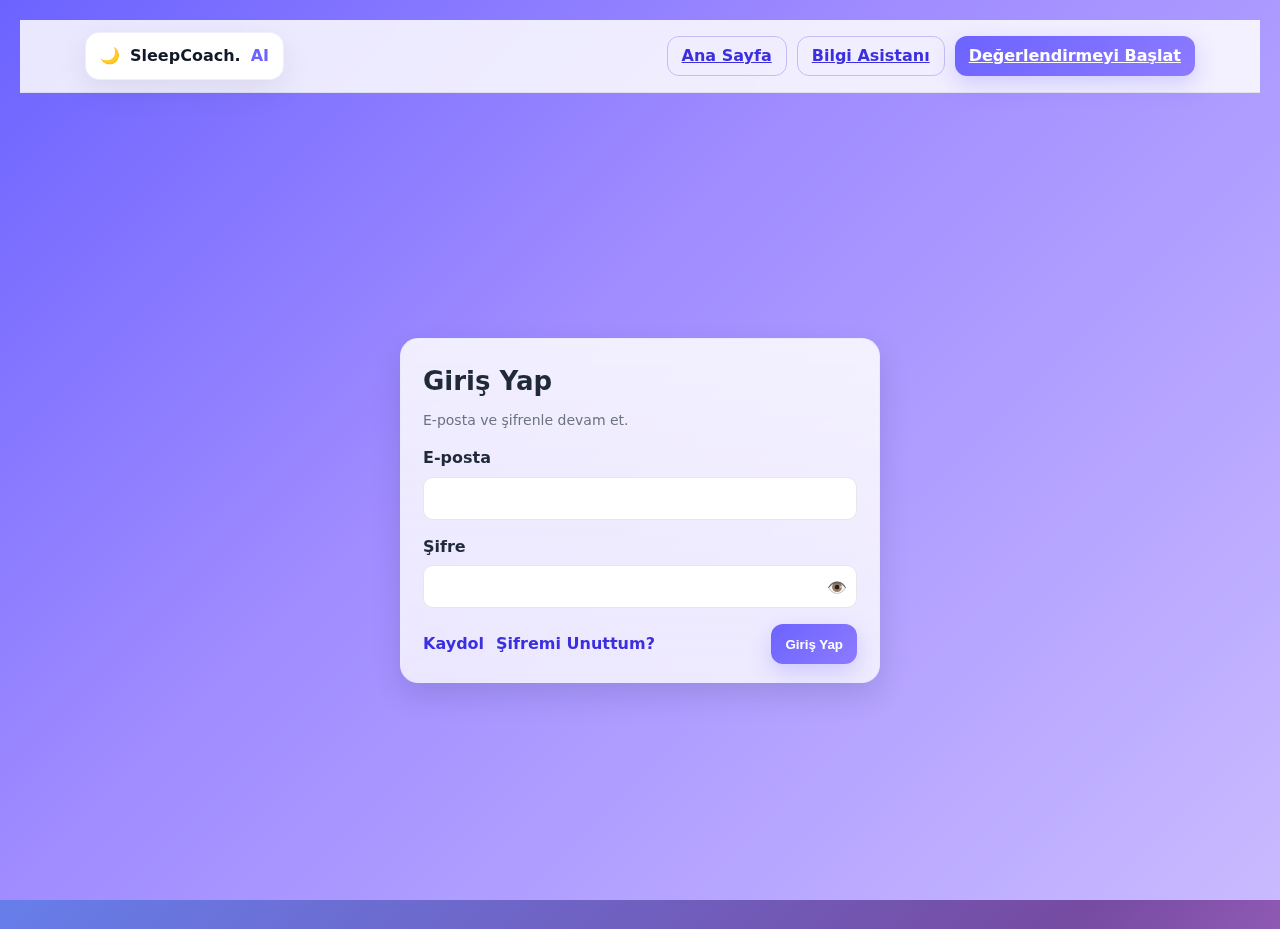
<file: templates/login.html>
<!doctype html>
<html lang="tr">
<head>
  <meta charset="utf-8" />
  <meta name="viewport" content="width=device-width, initial-scale=1" />
  <title>Giriş Yap · SleepCoach.AI</title>
  <link rel="stylesheet" href="/static/css/styles.css">
  <style>
    :root{
      --primary:#6c63ff; --primary-2:#8d7bff; --ring:rgba(108,99,255,.35);
      --muted:#6b7280; --card:#ffffff;
    }
    *{box-sizing:border-box}
    html,body{height:100%}
    body{margin:0;font-family:Inter,system-ui,Segoe UI,Roboto,Arial;color:#1f2937}

    /* Sayfa arka planı */
    .page-bg{
      position:fixed; inset:0; z-index:-1;
      background-image: linear-gradient(135deg,#6c63ff, #9f8bff 40%, #c9baff);
      background-size:cover; background-position:center; background-repeat:no-repeat;
    }

    /* NAVBAR */
    .nav{
      position:sticky; top:0; z-index:50;
      background:rgba(255,255,255,.85);
      backdrop-filter: blur(10px);
      border-bottom:1px solid rgba(0,0,0,.06);
    }
    .nav .inner{
      max-width:1150px; margin:0 auto; padding:12px 20px;
      display:flex; align-items:center; justify-content:space-between;
    }
    .brand{
      display:inline-flex; align-items:center; gap:10px;
      background:#fff; border:1px solid #eef; padding:10px 14px; border-radius:14px;
      box-shadow:0 10px 30px rgba(10,16,34,.08);
      font-weight:800; text-decoration:none; color:#111827;
    }
    .brand .dot{ color:var(--primary) }
    .links{display:flex; gap:10px; align-items:center}
    .btn{
      display:inline-flex; align-items:center; justify-content:center; gap:8px;
      height:40px; padding:0 14px; border-radius:12px; font-weight:600; border:0; cursor:pointer
    }
    .btn-outline{ background:transparent; color:#3b2fe0; border:1px solid rgba(59,47,224,.25) }
    .btn-outline:hover{ background:rgba(59,47,224,.06) }
    .btn-cta{ background:linear-gradient(135deg,var(--primary),var(--primary-2)); color:#fff;
      box-shadow:0 8px 22px rgba(108,99,255,.25)
    }

    /* ORTA KISIM */
    .shell{ min-height:calc(100vh - 64px); display:grid; place-items:center; padding:28px 16px }
    .card{
      width: min(480px, 92vw);
      background: linear-gradient(180deg, rgba(255,255,255,.86), rgba(255,255,255,.78));
      border:1px solid #e9ecff; border-radius:18px; padding:22px 22px 18px;
      box-shadow: 0 12px 30px rgba(10,16,34,.12);
      backdrop-filter: blur(6px);
    }
    h1{margin:0 0 6px; font-size:26px}
    .muted{color:var(--muted); font-size:14px}

    label{display:block; font-weight:600; margin:14px 0 6px}
    .input{
      width:100%; padding:12px 14px; border:1px solid #e5e7eb; border-radius:10px; font-size:15px;
      background:#fff; outline:none; transition:.15s border,.15s box-shadow
    }
    .input:focus{
      border-color:var(--primary);
      box-shadow:0 0 0 4px rgba(108,99,255,.12);
    }

    .row{display:flex; gap:10px; justify-content:space-between; align-items:center; margin-top:16px}
    .left-links{display:flex; gap:12px; align-items:center}
    .link{color:#3b2fe0; text-decoration:none; font-weight:600}
    .link:hover{text-decoration:underline}

    /* Şifre kutusu içinde göz ikonu */
    .pass-wrap{ position:relative }
    .toggle-pass{
      position:absolute; right:10px; top:50%; transform:translateY(-50%);
      background:transparent; border:0; cursor:pointer; font-size:16px; color:#6b7280;
    }

    /* Üst mesaj alanı */
    .notice{
      margin:0 0 10px; padding:10px 12px; border-radius:10px; font-size:14px
    }
    .notice.ok{ background:#ecfdf5; color:#065f46; border:1px solid #a7f3d0 }
    .notice.err{ background:#fef2f2; color:#991b1b; border:1px solid #fecaca }
  </style>
</head>
<body>
  <div class="page-bg"></div>

  <nav class="nav" aria-label="Ana gezinme">
    <div class="inner">
      <a class="brand" href="/"><span>🌙</span> SleepCoach.<span class="dot">AI</span></a>
      <div class="links">
        <a class="btn btn-outline" href="/">Ana Sayfa</a>
        <a class="btn btn-outline" href="/assistant/">Bilgi Asistanı</a>
        <a class="btn btn-cta" href="/assessment">Değerlendirmeyi Başlat</a>
      </div>
    </div>
  </nav>

  <main class="shell">
    <section class="card" aria-labelledby="title">
      <h1 id="title">Giriş Yap</h1>
      <p class="muted">E-posta ve şifrenle devam et.</p>

      <!-- mesaj alanı -->
      <div id="notice" class="notice" style="display:none"></div>

      <!-- Not: JS submit yakalıyor; backend'e form post etmiyoruz -->
      <form id="loginForm" autocomplete="on">
        <label for="email">E-posta</label>
        <input id="email" name="email" type="email" class="input" required>

        <label for="password">Şifre</label>
        <div class="pass-wrap">
          <input id="password" name="password" type="password" class="input" required>
          <button class="toggle-pass" type="button" onclick="togglePass()">👁️</button>
        </div>

        <div class="row">
          <div class="left-links">
            <a class="link" href="/register">Kaydol</a>
            <a class="link" href="/forgot">Şifremi Unuttum?</a>
          </div>
          <button class="btn btn-cta" type="submit">Giriş Yap</button>
        </div>
      </form>
    </section>
  </main>

  <script>
function togglePass(){
  const el = document.getElementById('password');
  el.type = (el.type === 'password') ? 'text' : 'password';
}

const notice = document.getElementById('notice');

document.getElementById('loginForm').addEventListener('submit', async (e)=>{
  e.preventDefault();
  const email = document.getElementById('email').value.trim();
  const password = document.getElementById('password').value;

  // OAuth2PasswordRequestForm → form-encoded: username & password
  const body = new URLSearchParams({ username: email, password });

  const r = await fetch('/auth/login', {
    method: 'POST',
    headers: { 'Content-Type': 'application/x-www-form-urlencoded' },
    body
  });

  if(!r.ok){
    const err = await r.json().catch(()=>({detail:'Giriş başarısız'}));
    notice.textContent = err.detail || 'Giriş başarısız';
    notice.className = 'notice err'; notice.style.display = 'block';
    return;
  }

  const data = await r.json(); // { access_token, token_type }
  localStorage.setItem('sc_token', data.access_token);
  // anasayfaya dön
  window.location.href = '/';
});
</script>
</body>
</html>
</file>
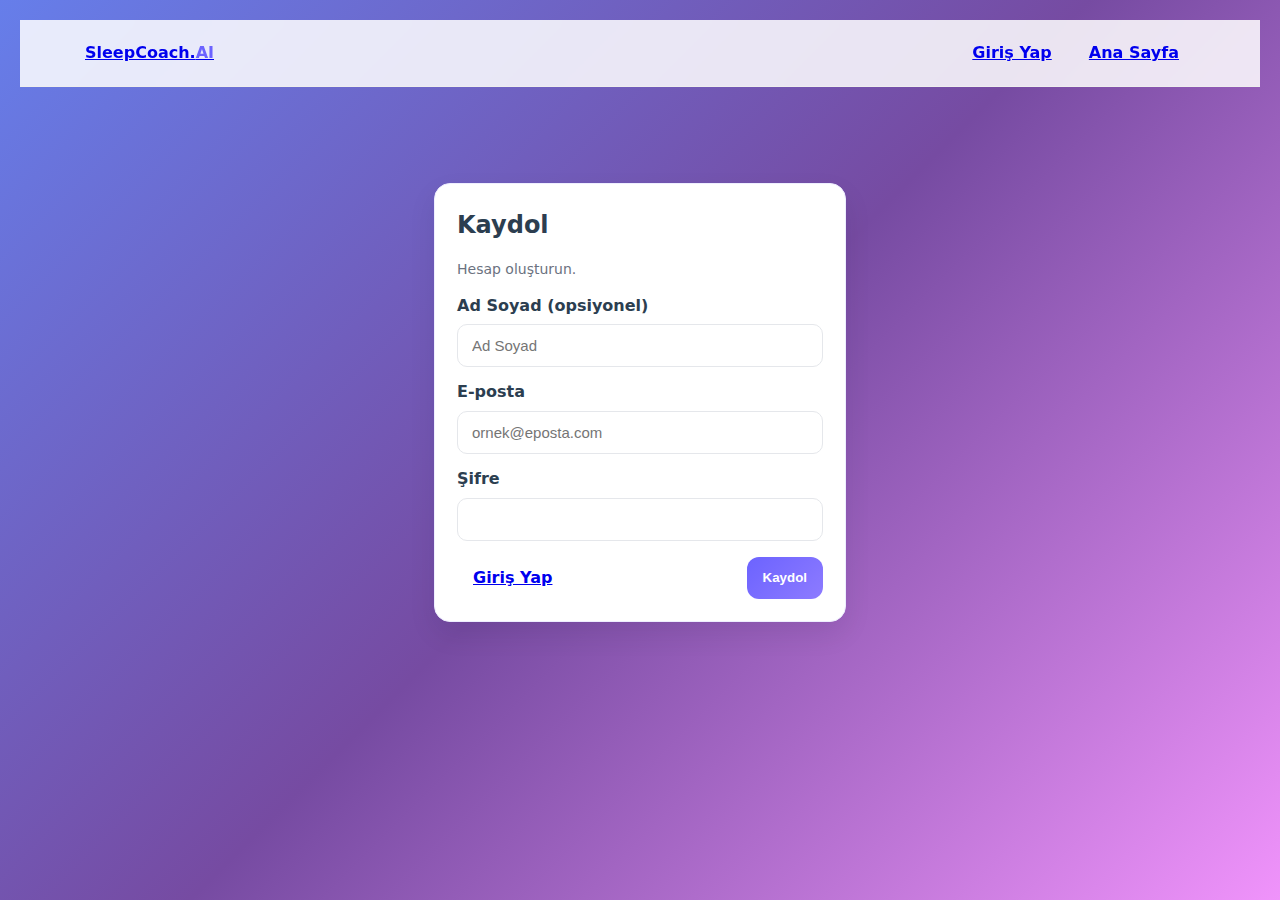
<file: templates/register.html>
<!doctype html>
<html lang="tr">
<head>
  <meta charset="utf-8" />
  <meta name="viewport" content="width=device-width, initial-scale=1" />
  <title>Kaydol · SleepCoach.AI</title>
  <link rel="stylesheet" href="/static/css/styles.css">
  <style>
    body{margin:0;font-family:Inter,system-ui,Segoe UI,Roboto,Arial}
    nav{position:sticky;top:0;background:rgba(255,255,255,.85);backdrop-filter:blur(8px);
        border-bottom:1px solid #eee}
    nav .inner{max-width:1150px;margin:0 auto;padding:12px 20px;display:flex;justify-content:space-between;align-items:center}
    .brand{font-weight:800}.brand .dot{color:#6c63ff}

    .wrap{max-width:460px;margin:8vh auto;padding:24px}
    .card{background:#fff;border:1px solid #eef; border-radius:16px; padding:22px;
          box-shadow:0 12px 28px rgba(10,16,34,.08)}
    h1{font-size:24px;margin:0 0 14px}
    label{display:block;font-weight:600;margin:12px 0 6px}
    input{width:100%;padding:12px 14px;border:1px solid #e5e7eb;border-radius:10px;font-size:15px}
    .row{display:flex;gap:10px;justify-content:space-between;margin-top:16px}
    .btn{display:inline-flex;align-items:center;justify-content:center;gap:8px;height:42px;
         padding:0 16px;border-radius:12px;font-weight:600;border:0;cursor:pointer}
    .btn-cta{background:linear-gradient(135deg,#6c63ff,#8d7bff);color:#fff}
    .muted{color:#6b7280;font-size:14px}
    .err{color:#ef4444;margin-top:10px}
    .ok{color:#16a34a;margin-top:10px}
  </style>
</head>
<body>
  <nav>
    <div class="inner">
      <a class="brand" href="/">SleepCoach.<span class="dot">AI</span></a>
      <div>
        <a class="btn" href="/login">Giriş Yap</a>
        <a class="btn" href="/">Ana Sayfa</a>
      </div>
    </div>
  </nav>

  <div class="wrap">
    <div class="card">
      <h1>Kaydol</h1>
      <p class="muted">Hesap oluşturun.</p>

      <form id="regForm">
        <label for="full_name">Ad Soyad (opsiyonel)</label>
        <input id="full_name" name="full_name" type="text" placeholder="Ad Soyad">

        <label for="email">E-posta</label>
        <input id="email" name="email" type="email" required placeholder="ornek@eposta.com">

        <label for="password">Şifre</label>
        <input id="password" name="password" type="password" minlength="6" required>

        <div class="row">
          <a class="btn" href="/login">Giriş Yap</a>
          <button class="btn btn-cta" type="submit">Kaydol</button>
        </div>
        <div id="msg" class="muted"></div>
      </form>
    </div>
  </div>

  <script>
    const form = document.getElementById('regForm');
    const msg  = document.getElementById('msg');

    form.addEventListener('submit', async (e) => {
      e.preventDefault();
      msg.className = 'muted'; msg.textContent = 'Gönderiliyor...';

      const payload = {
        email: form.email.value.trim(),
        password: form.password.value,
        full_name: form.full_name.value.trim() || null
      };

      try {
        const res = await fetch('/auth/register', {
          method: 'POST',
          headers: {'Content-Type':'application/json'},
          body: JSON.stringify(payload)
        });

        const data = await res.json();

        if (!res.ok) {
          msg.className = 'err';
          msg.textContent = data.detail || 'Kayıt başarısız.';
          return;
        }

        // Token'ı sakla ve panele geç
        localStorage.setItem('sc_token', data.access_token);
        msg.className = 'ok';
        msg.textContent = 'Hesap oluşturuldu, yönlendiriliyorsunuz...';
        setTimeout(()=>location.href='/dashboard', 500);

      } catch (err) {
        msg.className = 'err';
        msg.textContent = 'Bağlantı hatası.';
      }
    });
  </script>
</body>
</html>
</file>
<file: static/css/styles.css>
/* SleepCoach.AI - Friendly & Fun Styles */

:root {
    --primary-blue: #4A90E2;
    --primary-purple: #7B68EE;
    --success-green: #50C878;
    --warning-orange: #FFA726;
    --danger-red: #FF6B6B;
    --soft-pink: #FFE4E1;
    --mint-green: #F0FFF0;
    --lavender: #F8F4FF;
    --warm-white: #FEFEFE;
    --soft-gray: #F5F7FA;
    --text-dark: #2C3E50;
    --text-light: #7F8C8D;
    --border-light: #E8F0FE;
    --shadow-soft: 0 4px 20px rgba(74, 144, 226, 0.1);
}

* {
    margin: 0;
    padding: 0;
    box-sizing: border-box;
}

body {
    font-family: 'Inter', 'Segoe UI', system-ui, sans-serif;
    background: linear-gradient(135deg, #667eea 0%, #764ba2 50%, #f093fb 100%);
    min-height: 100vh;
    padding: 20px;
    color: var(--text-dark);
    line-height: 1.6;
}

/* Container */
.container {
    max-width: 1400px;
    margin: 0 auto;
    background: var(--warm-white);
    border-radius: 24px;
    box-shadow: var(--shadow-soft);
    overflow: hidden;
    backdrop-filter: blur(10px);
    animation: slideUp 0.8s ease-out;
}

@keyframes slideUp {
    from {
        opacity: 0;
        transform: translateY(30px);
    }
    to {
        opacity: 1;
        transform: translateY(0);
    }
}

/* Header */
.header {
    background: linear-gradient(135deg, var(--primary-blue) 0%, var(--primary-purple) 100%);
    color: white;
    padding: 40px;
    text-align: center;
    position: relative;
    overflow: hidden;
}

.header::before {
    content: '💤';
    position: absolute;
    top: 20px;
    right: 30px;
    font-size: 2em;
    opacity: 0.3;
    animation: float 3s ease-in-out infinite;
}

.header::after {
    content: '🌙';
    position: absolute;
    bottom: 20px;
    left: 30px;
    font-size: 1.5em;
    opacity: 0.3;
    animation: float 3s ease-in-out infinite reverse;
}

@keyframes float {
    0%, 100% { transform: translateY(0px); }
    50% { transform: translateY(-10px); }
}

.header h1 {
    font-size: 3em;
    margin-bottom: 10px;
    font-weight: 700;
    text-shadow: 0 2px 4px rgba(0,0,0,0.1);
}

.header p {
    font-size: 1.2em;
    opacity: 0.9;
    font-weight: 300;
}

/* Main Content */
.main-content {
    display: grid;
    grid-template-columns: 1fr 1fr;
    gap: 40px;
    padding: 40px;
}

/* Input Section */
.input-section {
    background: var(--soft-gray);
    padding: 30px;
    border-radius: 20px;
    border: 1px solid var(--border-light);
}

.input-section h2 {
    color: var(--text-dark);
    margin-bottom: 25px;
    font-size: 1.5em;
    font-weight: 600;
    display: flex;
    align-items: center;
    gap: 10px;
}

.input-section h2::before {
    content: '📝';
    font-size: 1.2em;
}

/* Form Elements */
.form-row {
    display: grid;
    grid-template-columns: 1fr 1fr;
    gap: 20px;
    margin-bottom: 20px;
}

.form-group {
    margin-bottom: 25px;
}

.form-group label {
    display: block;
    margin-bottom: 8px;
    font-weight: 600;
    color: var(--text-dark);
    font-size: 0.95em;
}

.form-group select,
.form-group input[type="text"] {
    width: 100%;
    padding: 14px 16px;
    border: 2px solid var(--border-light);
    border-radius: 12px;
    font-size: 16px;
    background: white;
    transition: all 0.3s ease;
    color: var(--text-dark);
}

.form-group select:focus,
.form-group input[type="text"]:focus {
    outline: none;
    border-color: var(--primary-blue);
    box-shadow: 0 0 0 4px rgba(74, 144, 226, 0.1);
    transform: translateY(-1px);
}

/* Slider Styles */
.slider-group {
    background: white;
    padding: 16px;
    border-radius: 12px;
    border: 1px solid var(--border-light);
    transition: all 0.3s ease;
}

.slider-group:hover {
    box-shadow: 0 4px 12px rgba(74, 144, 226, 0.1);
    transform: translateY(-1px);
}

.slider-group label {
    display: flex;
    justify-content: space-between;
    align-items: center;
    margin-bottom: 12px;
}

.slider-value {
    background: linear-gradient(135deg, var(--primary-blue), var(--primary-purple));
    color: white;
    padding: 4px 12px;
    border-radius: 20px;
    font-size: 0.85em;
    font-weight: 600;
    min-width: 60px;
    text-align: center;
}

.slider {
    width: 100%;
    height: 8px;
    border-radius: 4px;
    background: #E0E7FF;
    outline: none;
    -webkit-appearance: none;
    cursor: pointer;
    transition: all 0.3s ease;
}

.slider:hover {
    background: #C7D2FE;
}

.slider::-webkit-slider-thumb {
    -webkit-appearance: none;
    appearance: none;
    width: 24px;
    height: 24px;
    border-radius: 50%;
    background: linear-gradient(135deg, var(--primary-blue), var(--primary-purple));
    cursor: pointer;
    box-shadow: 0 2px 8px rgba(74, 144, 226, 0.3);
    transition: all 0.3s ease;
}

.slider::-webkit-slider-thumb:hover {
    transform: scale(1.1);
    box-shadow: 0 4px 12px rgba(74, 144, 226, 0.4);
}

.slider::-moz-range-thumb {
    width: 24px;
    height: 24px;
    border-radius: 50%;
    background: linear-gradient(135deg, var(--primary-blue), var(--primary-purple));
    cursor: pointer;
    border: none;
    box-shadow: 0 2px 8px rgba(74, 144, 226, 0.3);
}

/* Predict Button */
.predict-btn {
    width: 100%;
    background: linear-gradient(135deg, var(--success-green) 0%, #48BB78 100%);
    color: white;
    border: none;
    padding: 18px 24px;
    border-radius: 16px;
    font-size: 18px;
    font-weight: 600;
    cursor: pointer;
    transition: all 0.3s ease;
    position: relative;
    overflow: hidden;
    margin-top: 20px;
}

.predict-btn::before {
    content: '🚀';
    margin-right: 8px;
}

.predict-btn:hover {
    transform: translateY(-2px);
    box-shadow: 0 8px 25px rgba(80, 200, 120, 0.3);
}

.predict-btn:active {
    transform: translateY(0);
}

.predict-btn:disabled {
    opacity: 0.7;
    cursor: not-allowed;
    transform: none;
    background: var(--text-light);
}

/* Results Section */
.results-section {
    background: white;
    padding: 30px;
    border-radius: 20px;
    border: 1px solid var(--border-light);
}

/* Initial Message */
.initial-message {
    text-align: center;
    padding: 40px 20px;
    color: var(--text-dark);
}

.welcome-content h3 {
    font-size: 1.8em;
    margin-bottom: 30px;
    color: var(--primary-blue);
}

.features {
    display: grid;
    grid-template-columns: 1fr 1fr;
    gap: 20px;
    margin-bottom: 30px;
}

.feature-item {
    display: flex;
    align-items: center;
    gap: 12px;
    padding: 16px;
    background: var(--lavender);
    border-radius: 12px;
    border: 1px solid rgba(123, 104, 238, 0.1);
}

.feature-icon {
    font-size: 1.5em;
    min-width: 40px;
}

.feature-text {
    font-size: 0.9em;
    line-height: 1.4;
}

.feature-text strong {
    color: var(--primary-purple);
}

.start-text {
    font-size: 1.1em;
    color: var(--text-light);
    font-style: italic;
}

/* Risk Display */
.risk-display {
    text-align: center;
    margin-bottom: 30px;
    position: relative;
}

.risk-meter {
    position: relative;
    display: inline-block;
    margin-bottom: 20px;
}

.risk-percentage {
    position: absolute;
    top: 50%;
    left: 50%;
    transform: translate(-50%, -50%);
    font-size: 2.5em;
    font-weight: 800;
    background: linear-gradient(135deg, var(--primary-blue), var(--primary-purple));
    -webkit-background-clip: text;
    -webkit-text-fill-color: transparent;
    background-clip: text;
}

.risk-level-container {
    text-align: center;
}

.risk-level {
    display: inline-block;
    padding: 12px 24px;
    border-radius: 25px;
    font-weight: 600;
    font-size: 1.1em;
    text-transform: uppercase;
    letter-spacing: 0.5px;
    margin-bottom: 8px;
}

.risk-low {
    background: var(--success-green);
    color: white;
}

.risk-medium {
    background: var(--warning-orange);
    color: white;
}

.risk-high {
    background: var(--danger-red);
    color: white;
}

.confidence-text {
    font-size: 0.9em;
    color: var(--text-light);
    font-style: italic;
}

/* Explanation Section */
.explanation-section {
    background: var(--mint-green);
    padding: 20px;
    border-radius: 12px;
    margin-bottom: 25px;
    border-left: 4px solid var(--success-green);
}

.explanation-section h3 {
    color: var(--text-dark);
    margin-bottom: 12px;
    font-size: 1.2em;
}

.explanation-section p {
    color: var(--text-dark);
    font-size: 1em;
    line-height: 1.6;
}

/* Factors Section */
.factors-section h3 {
    margin-bottom: 20px;
    color: var(--text-dark);
}

.factors-grid {
    display: grid;
    grid-template-columns: 1fr 1fr;
    gap: 25px;
}

.factor-group {
    background: white;
    padding: 20px;
    border-radius: 12px;
    border: 1px solid var(--border-light);
    box-shadow: 0 2px 8px rgba(0,0,0,0.05);
}

.factor-group h4 {
    margin-bottom: 15px;
    font-size: 1em;
    color: var(--text-dark);
    display: flex;
    align-items: center;
    gap: 8px;
}

.risk-factors {
    border-left: 4px solid var(--danger-red);
}

.protective-factors {
    border-left: 4px solid var(--success-green);
}

.factor-placeholder {
    color: var(--text-light);
    font-style: italic;
    text-align: center;
    padding: 20px;
}

/* SHAP Section */
.shap-section {
    margin-top: 25px;
    padding: 20px;
    background: var(--soft-pink);
    border-radius: 12px;
    border-left: 4px solid var(--primary-purple);
}

.shap-section h3 {
    margin-bottom: 15px;
    color: var(--text-dark);
}

/* Disclaimer */
.disclaimer {
    background: #FFF3CD;
    border: 1px solid #FFE4B3;
    border-radius: 12px;
    padding: 16px;
    margin-top: 25px;
    font-size: 0.9em;
    color: #856404;
    border-left: 4px solid var(--warning-orange);
}

.disclaimer strong {
    color: #B45309;
}

/* Loading Animation */
@keyframes pulse {
    0%, 100% { opacity: 1; }
    50% { opacity: 0.5; }
}

.btn-loading {
    animation: pulse 1.5s ease-in-out infinite;
}

/* Responsive Design */
@media (max-width: 1024px) {
    .main-content {
        grid-template-columns: 1fr;
        gap: 30px;
        padding: 30px;
    }

    .factors-grid {
        grid-template-columns: 1fr;
        gap: 20px;
    }
}

@media (max-width: 768px) {
    body {
        padding: 10px;
    }

    .container {
        border-radius: 16px;
    }

    .header {
        padding: 30px 20px;
    }

    .header h1 {
        font-size: 2.2em;
    }

    .main-content {
        padding: 20px;
        gap: 25px;
    }

    .form-row {
        grid-template-columns: 1fr;
        gap: 15px;
    }

    .features {
        grid-template-columns: 1fr;
        gap: 15px;
    }

    .input-section,
    .results-section {
        padding: 20px;
    }
}

@media (max-width: 480px) {
    .header h1 {
        font-size: 1.8em;
    }

    .header p {
        font-size: 1em;
    }

    .risk-percentage {
        font-size: 2em;
    }

    .predict-btn {
        font-size: 16px;
        padding: 16px 20px;
    }
}

/* Fun animations for interactions */
.form-group:hover {
    animation: gentle-bounce 0.5s ease-in-out;
}

@keyframes gentle-bounce {
    0%, 100% { transform: translateY(0); }
    50% { transform: translateY(-2px); }
}

/* Custom scrollbar */
::-webkit-scrollbar {
    width: 8px;
}

::-webkit-scrollbar-track {
    background: var(--soft-gray);
    border-radius: 4px;
}

::-webkit-scrollbar-thumb {
    background: linear-gradient(135deg, var(--primary-blue), var(--primary-purple));
    border-radius: 4px;
}

::-webkit-scrollbar-thumb:hover {
    background: linear-gradient(135deg, var(--primary-purple), var(--primary-blue));
}
/* Chart boyut düzeltmesi */
#shapChart {
    max-height: 300px !important;
    height: 300px !important;
}

.factor-item {
    display: flex;
    justify-content: space-between;
    align-items: center;
    padding: 12px 0;
    border-bottom: 1px solid #F1F5F9;
}

.factor-item:last-child {
    border-bottom: none;
}

.factor-content {
    flex: 1;
}

.factor-name {
    font-weight: 600;
    color: #1F2937;
    margin-bottom: 4px;
}

.factor-desc {
    font-size: 0.85em;
    color: #6B7280;
}

.factor-value {
    font-weight: bold;
    padding: 4px 8px;
    border-radius: 6px;
    font-size: 0.9em;
    min-width: 60px;
    text-align: center;
}

.risk-value {
    background: #FEE2E2;
    color: #DC2626;
}

.protective-value {
    background: #DCFCE7;
    color: #16A34A;
}
/* Recommendations Section */
.recommendations-section {
    margin-top: 25px;
    padding: 20px;
    background: linear-gradient(135deg, #f6f9fc 0%, #eef2f7 100%);
    border-radius: 12px;
    border-left: 4px solid var(--primary-blue);
}

.recommendations-section h3 {
    margin-bottom: 15px;
    color: var(--text-dark);
}

.current-risk-info {
    display: flex;
    justify-content: space-between;
    margin-bottom: 20px;
    padding: 12px;
    background: white;
    border-radius: 8px;
    font-size: 0.9em;
}

.potential-improvement {
    color: var(--success-green);
    font-weight: 600;
}

.recommendations-list {
    display: flex;
    flex-direction: column;
    gap: 12px;
}

.recommendation-item {
    background: white;
    padding: 16px;
    border-radius: 10px;
    border-left: 4px solid transparent;
    box-shadow: 0 2px 4px rgba(0,0,0,0.05);
    transition: all 0.3s ease;
}

.recommendation-item:hover {
    transform: translateY(-1px);
    box-shadow: 0 4px 8px rgba(0,0,0,0.1);
}

.recommendation-item.priority-1 { border-left-color: var(--danger-red); }
.recommendation-item.priority-2 { border-left-color: var(--warning-orange); }
.recommendation-item.priority-3 { border-left-color: var(--primary-blue); }

.recommendation-header {
    display: flex;
    justify-content: space-between;
    align-items: center;
    margin-bottom: 8px;
}

.recommendation-title {
    font-weight: 600;
    color: var(--text-dark);
    font-size: 1em;
}

.recommendation-impact {
    background: var(--success-green);
    color: white;
    padding: 2px 8px;
    border-radius: 12px;
    font-size: 0.8em;
    font-weight: 500;
}

.recommendation-description {
    color: var(--text-light);
    font-size: 0.9em;
    line-height: 1.4;
}

.recommendation-placeholder {
    text-align: center;
    color: var(--text-light);
    padding: 20px;
    font-style: italic;
}

.alarm-overlay{
  position:fixed; inset:0; z-index:9999;
  background:rgba(0,0,0,.35);
  backdrop-filter:blur(6px);
  display:flex; align-items:center; justify-content:center;
}
.alarm-modal{
  width:min(90vw,420px); background:#fff; border-radius:16px;
  padding:24px; text-align:center;
  box-shadow:0 10px 30px rgba(0,0,0,.2);
}
.alarm-bell{
  font-size:64px; margin-bottom:6px;
  animation:ring 1s infinite ease-in-out;
  transform-origin: top center;
}
@keyframes ring{
  0%{transform:rotate(0)} 10%{transform:rotate(15deg)}
  20%{transform:rotate(-15deg)} 30%{transform:rotate(10deg)}
  40%{transform:rotate(-10deg)} 50%{transform:rotate(6deg)}
  60%{transform:rotate(-6deg)} 70%{transform:rotate(3deg)}
  80%{transform:rotate(-3deg)} 90%{transform:rotate(1deg)}
  100%{transform:rotate(0)}
}
.alarm-actions{ display:flex; gap:10px; justify-content:center; }


/* NAV - şeffaf varyant (krem şerit yok) */
.assess-nav--ghost{
  background: transparent !important;
  border: 0 !important;
  box-shadow: none !important;
}

/* Şeffaf nav üstünde markayı cam gibi tutalım */
.assess-nav--ghost .assess-brand{
  background: rgba(255,255,255,.16);
  color: #fff;
  border: 1px solid rgba(255,255,255,.25);
  box-shadow: 0 10px 24px rgba(0,0,0,.18);
}
.assess-nav--ghost .assess-brand .dot{ color:#bfc6ff; }

/* Butonlar: mor zemin üstünde okunur olsun */
.assess-nav--ghost .assess-actions .sc-btn{
  background: rgba(255,255,255,.10);
  color: #fff;
  border-color: rgba(255,255,255,.35);
  text-decoration: none;            /* alt çizgi varsa kaldır */
}
.assess-nav--ghost .assess-actions .sc-btn:hover{
  background: rgba(255,255,255,.16);
}
.assess-nav--ghost .assess-actions .sc-btn-primary{
  background: linear-gradient(135deg,#6c63ff,#8d7bff);
  color: #fff;
  border: 0;
  box-shadow: 0 8px 22px rgba(108,99,255,.30);
}

/* Link altçizgilerini globalde de kapatalım (ekstra güvenlik) */
.assess-actions a { text-decoration: none; }

.actions{ display:flex; align-items:center; gap:12px; }





/* =============================
   User Slot + Chip
============================= */
.user-slot{
  position:relative;
  display:inline-block;
  margin-left:12px;
  isolation:isolate; /* kendi stacking context'i: z-index güvende */
}

.user-chip{
  display:inline-flex; align-items:center; gap:10px;
  height:42px; padding:0 12px; border-radius:12px; user-select:none;
  cursor:pointer; font-weight:600; color:#26224a;
  background:#fff; border:1px solid #e9e9ff;
  box-shadow:0 10px 24px rgba(38,25,120,.08);
  transition: box-shadow .15s, border-color .15s, transform .15s;
}
.user-chip .avatar{
  width:28px; height:28px; border-radius:999px; display:grid; place-items:center;
  background:linear-gradient(135deg,#7f6dff,#a78bfa); color:#fff; font-size:13px; font-weight:700;
}
.user-chip .name{
  max-width:180px; white-space:nowrap; overflow:hidden; text-overflow:ellipsis;
}
.user-chip svg{ opacity:.7; transition:.2s transform; }
.user-chip[aria-expanded="true"] svg{ transform:rotate(180deg); }

/* Focus görünürlüğü (klavye erişilebilirliği) */
.user-chip:focus-visible{
  outline:none;
  box-shadow:0 0 0 3px rgba(99,102,241,.18), 0 10px 24px rgba(38,25,120,.12);
  border-color:#dedeff;
}

/* Açıkken çip'e hafif halka */
.user-slot.open .user-chip{
  box-shadow:0 0 0 3px rgba(99,102,241,.15), 0 10px 24px rgba(38,25,120,.12);
  border-color:#dedeff;
}

/* =============================
   Dropdown
============================= */
.user-menu{
  position:absolute; right:0; top:calc(100% + 8px); /* her zaman CHIP'in altı */
  min-width:240px; padding:8px;
  background:#fff; border:1px solid #ececff; border-radius:14px;
  box-shadow:0 16px 36px rgba(38,25,120,.14);
  display:none;
  z-index:10000;                         /* nav/backdrop-filter üstünde kalsın */
  max-height: min(60vh, 420px);          /* uzun menüde taşma */
  overflow:auto;
  -webkit-overflow-scrolling: touch;
}

/* küçük ok (chip'e işaret) */
.user-menu::before{
  content:""; position:absolute; top:-8px; right:20px;
  width:14px; height:14px; background:#fff;
  border-left:1px solid #ececff; border-top:1px solid #ececff;
  transform:rotate(45deg);
  z-index:1;
}

/* Aç/kapa */
.user-slot.open .user-menu{
  display:block;
  animation:menuDown .18s ease-out;
  transform-origin:top;
}

@keyframes menuDown{
  from{ opacity:0; transform:translateY(-6px); }
  to  { opacity:1; transform:translateY(0); }
}

/* Menü öğeleri */
.user-menu a,
.user-menu button{
  display:flex; align-items:center; gap:10px; width:100%;
  padding:10px 12px; border:0; background:transparent; text-align:left;
  border-radius:10px; color:#26224a; font-weight:600; cursor:pointer;
}
.user-menu a:hover,
.user-menu button:hover{ background:#f6f6ff; }
.user-menu a:focus-visible,
.user-menu button:focus-visible{
  outline: none;
  box-shadow: inset 0 0 0 2px rgba(99,102,241,.25);
  border-radius:10px;
}

.user-divider{ height:1px; margin:6px 8px; background:#efefff; border-radius:1px; }

/* Hareketi azalt tercihine saygı */
@media (prefers-reduced-motion: reduce){
  .user-slot.open .user-menu{ animation:none }
  .user-chip, .user-menu a, .user-menu button{ transition:none }
}

/* Dar ekran: adı gizle (opsiyonel) */
@media (max-width:720px){
  .user-chip .name{ display:none; }
}
</file>
